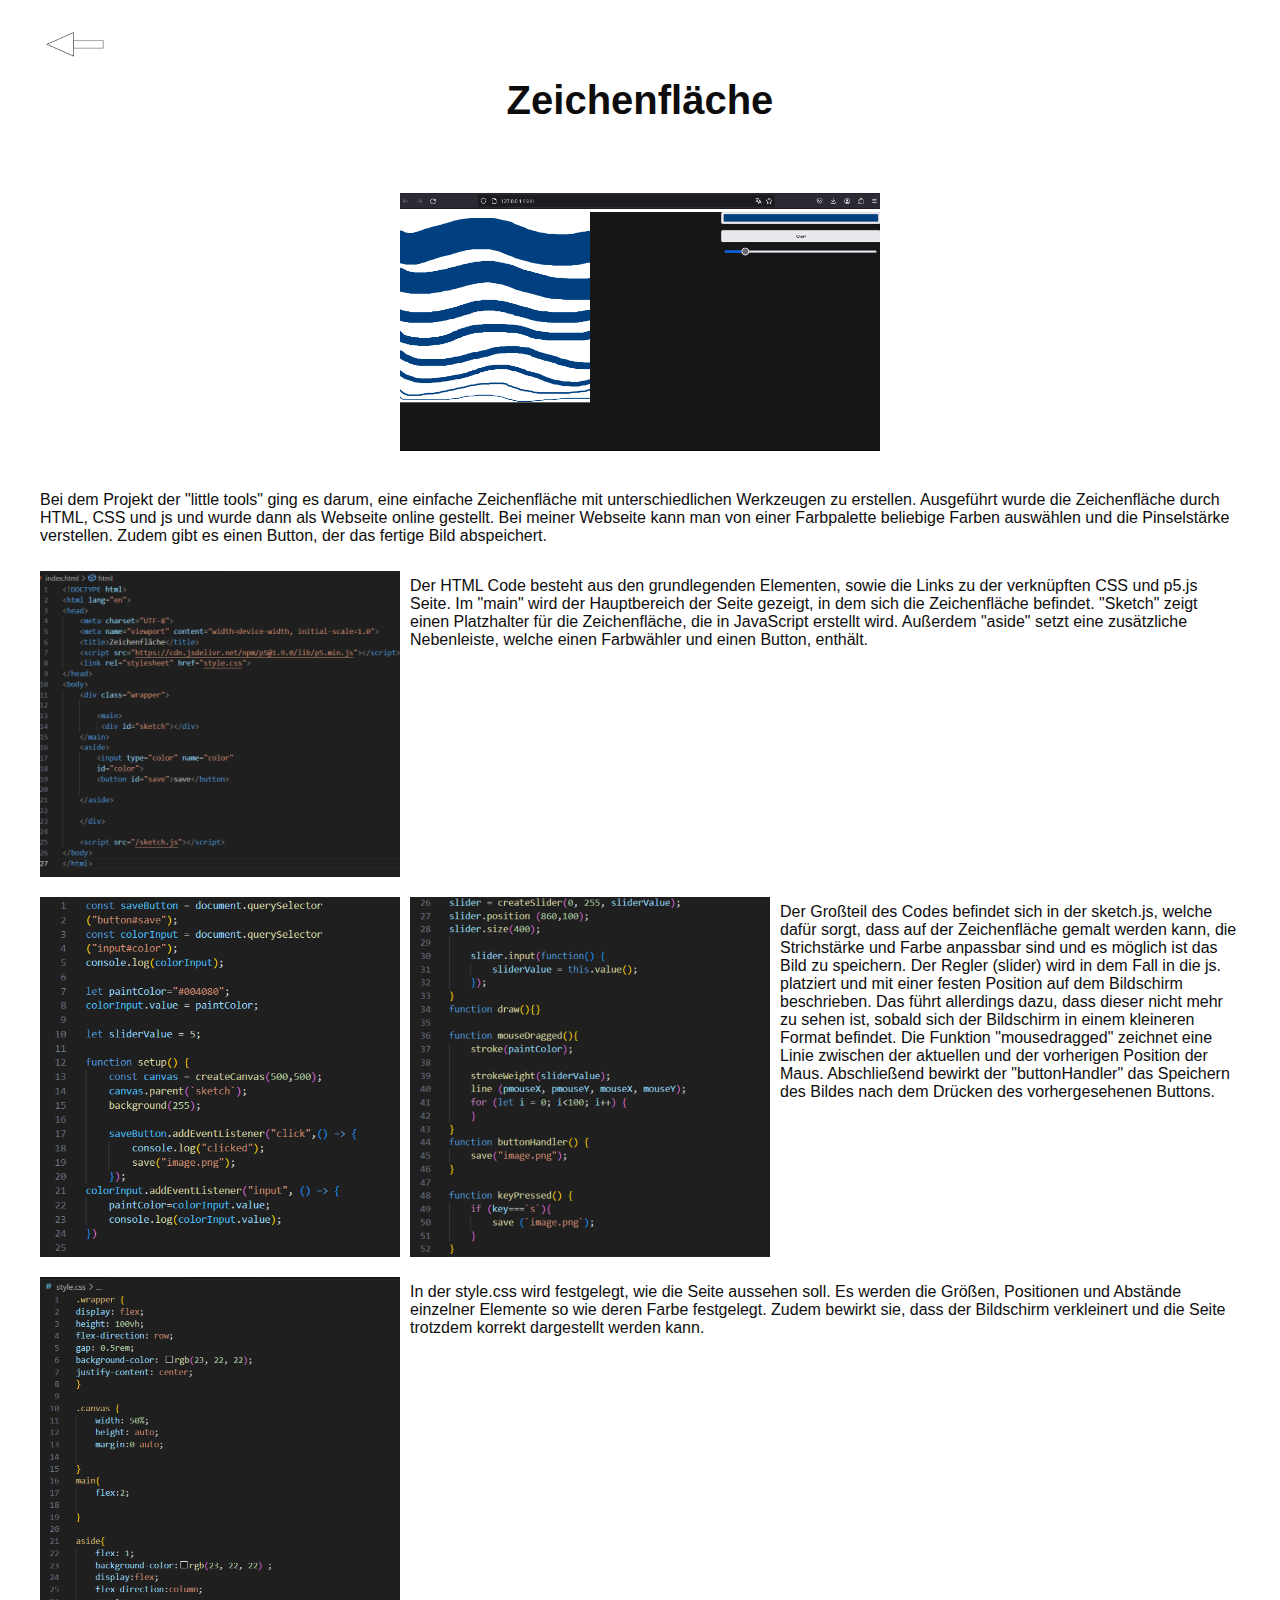
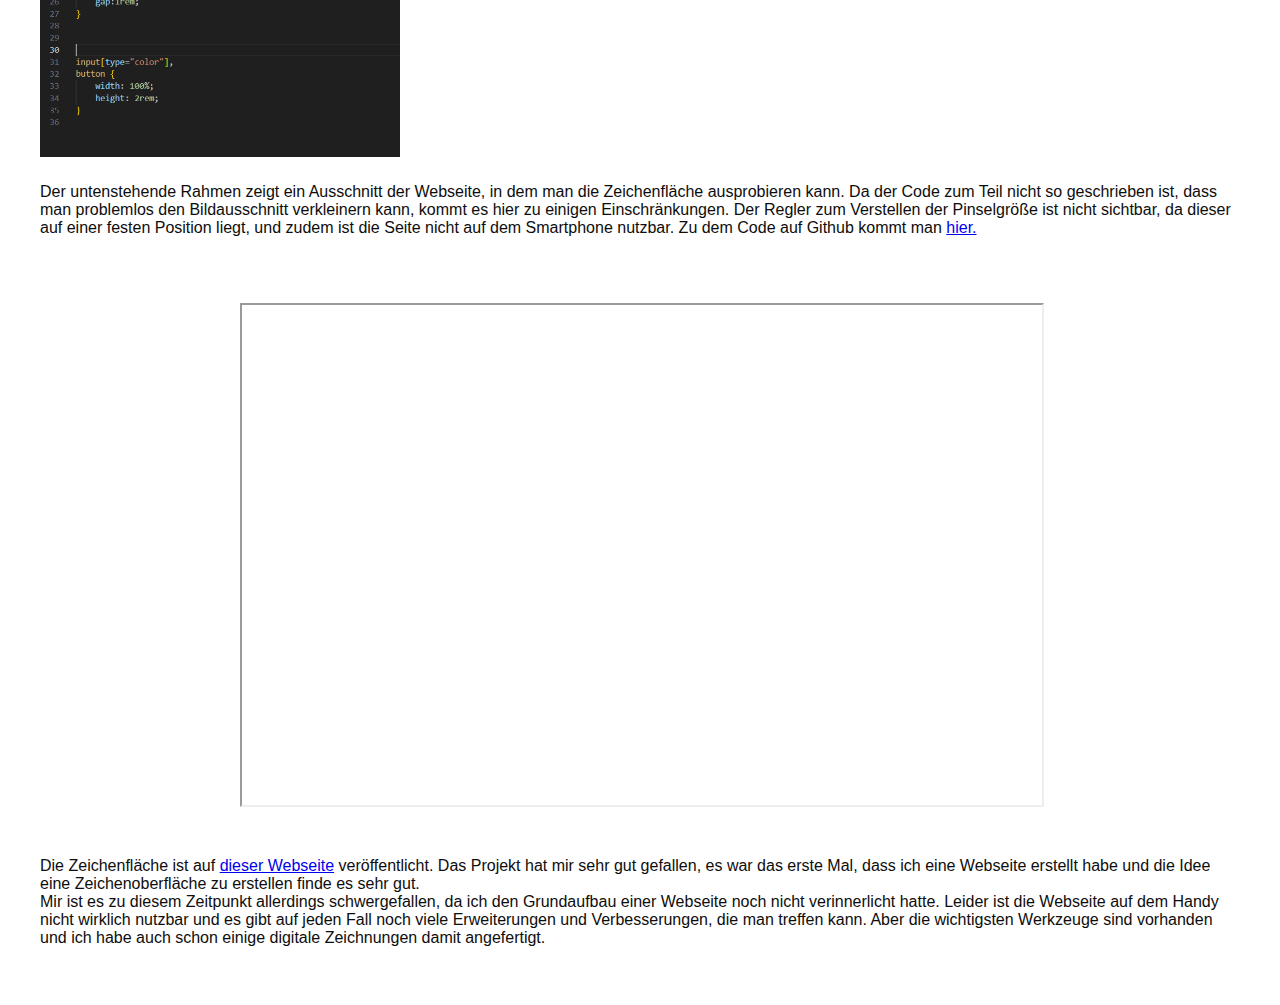
<file: littletools.html>
<!DOCTYPE html>
<html lang="en">
<head>
    <meta charset="UTF-8">
    <meta name="viewport" content="width=device-width, initial-scale=1.0">
    <title>little tools</title>
    <link rel="stylesheet" type="text/css" href="/style.css" />
</head>
<body>
    <div class="little_image">
        <a href="index.html">
            <img src="/assets/images/pfeil01.png" />
        </a> </div>
        
    <h1>Zeichenfläche</h1>


    
    <div class="image_gallery">
    <div class="image_wrapper_big">
        
        <img src= "/assets/images/little_tools02.png" />
        
            <p> Bei dem Projekt der "little tools" ging es darum, eine einfache Zeichenfläche mit unterschiedlichen Werkzeugen zu erstellen.
                Ausgeführt wurde die Zeichenfläche durch HTML, CSS und js und wurde dann als Webseite online gestellt.
                Bei meiner Webseite kann man von einer Farbpalette beliebige Farben auswählen und die Pinselstärke verstellen.
                Zudem gibt es einen Button, der das fertige Bild abspeichert. 
            </p>
        
        </div>
    
            <div class="image_wrapper_tools">
                <img src="assets/images/little_tools03.png" alt="">
               
                <p>Der HTML Code besteht aus den grundlegenden Elementen, sowie die Links zu der verknüpften CSS und p5.js Seite.
                     Im "main" wird der Hauptbereich der Seite gezeigt, in dem sich die Zeichenfläche befindet.
                     "Sketch" zeigt einen Platzhalter für die Zeichenfläche, die in JavaScript erstellt wird.
                      Außerdem "aside" setzt eine zusätzliche Nebenleiste, welche einen Farbwähler und einen Button, enthält.

                </p>
                </div>
                <div class="image_wrapper_tools">
                
                    <img src="assets/images/little_tools05.png" alt="">
                    <img src="assets/images/little_tools04.png" alt="">
                    <p>Der Großteil des Codes befindet sich in der sketch.js, welche dafür sorgt, dass auf der Zeichenfläche gemalt werden kann,
                         die Strichstärke und Farbe anpassbar sind und es möglich ist das Bild zu speichern.

                        Der Regler (slider) wird in dem Fall in die js. platziert und mit einer festen Position auf dem Bildschirm beschrieben.
                        Das führt allerdings dazu, dass dieser nicht mehr zu sehen ist, sobald sich der Bildschirm in einem kleineren Format befindet. 
                        Die Funktion "mousedragged" zeichnet eine Linie zwischen der aktuellen und der vorherigen Position der Maus.
                        Abschließend bewirkt der "buttonHandler" das Speichern des Bildes nach dem Drücken des vorhergesehenen Buttons.
                       
                    </p>
                </div>
                <div class="image_wrapper_tools">
                        <img src="assets/images/little_tools06.png" alt="">
                        <p>In der style.css wird festgelegt, wie die Seite aussehen soll. 
                            Es werden die Größen, Positionen und Abstände einzelner Elemente so wie deren Farbe festgelegt.
                            Zudem bewirkt sie, dass der Bildschirm verkleinert und die Seite trotzdem korrekt dargestellt werden kann.
                        </p>
                </div>
                <p>
                    Der untenstehende Rahmen zeigt ein Ausschnitt der Webseite, in dem man die Zeichenfläche ausprobieren kann.
                    Da der Code zum Teil nicht so geschrieben ist, dass man problemlos den Bildausschnitt verkleinern kann, kommt es hier zu einigen Einschränkungen.
                    Der Regler zum Verstellen der Pinselgröße ist nicht sichtbar, da dieser auf einer festen Position liegt,
                    und zudem ist die Seite nicht auf dem Smartphone nutzbar. 
                    Zu dem Code auf Github kommt man <a href="https://github.com/hbk-bs/little-tools-anne2810.git">hier.</a>  
                </p>
    </div>

        
        <div class="frame">
        <iframe src="https://malen-und-speichern.netlify.app/" frameboarder="10" width="60%" height="500" scrolling="no" >
        

        
        </iframe>
        
        </div>

    <p>
        Die Zeichenfläche ist auf  
        <a href="https://malen-und-speichern.netlify.app/">dieser Webseite</a>
        veröffentlicht. 
        Das Projekt hat mir sehr gut gefallen, es war das erste Mal, dass ich eine Webseite erstellt habe und die Idee eine 
        Zeichenoberfläche zu erstellen finde es sehr gut. <br>
        Mir ist es zu diesem Zeitpunkt allerdings schwergefallen, da ich den Grundaufbau einer Webseite noch nicht verinnerlicht hatte. 
        Leider ist die Webseite auf dem Handy nicht wirklich nutzbar und
        es gibt auf jeden Fall noch viele Erweiterungen und Verbesserungen, die man treffen kann.
        Aber die wichtigsten Werkzeuge sind vorhanden und ich habe auch schon einige digitale Zeichnungen damit angefertigt.
        <br> <br>
        
    </p>
    
</body>
</html>
</file>
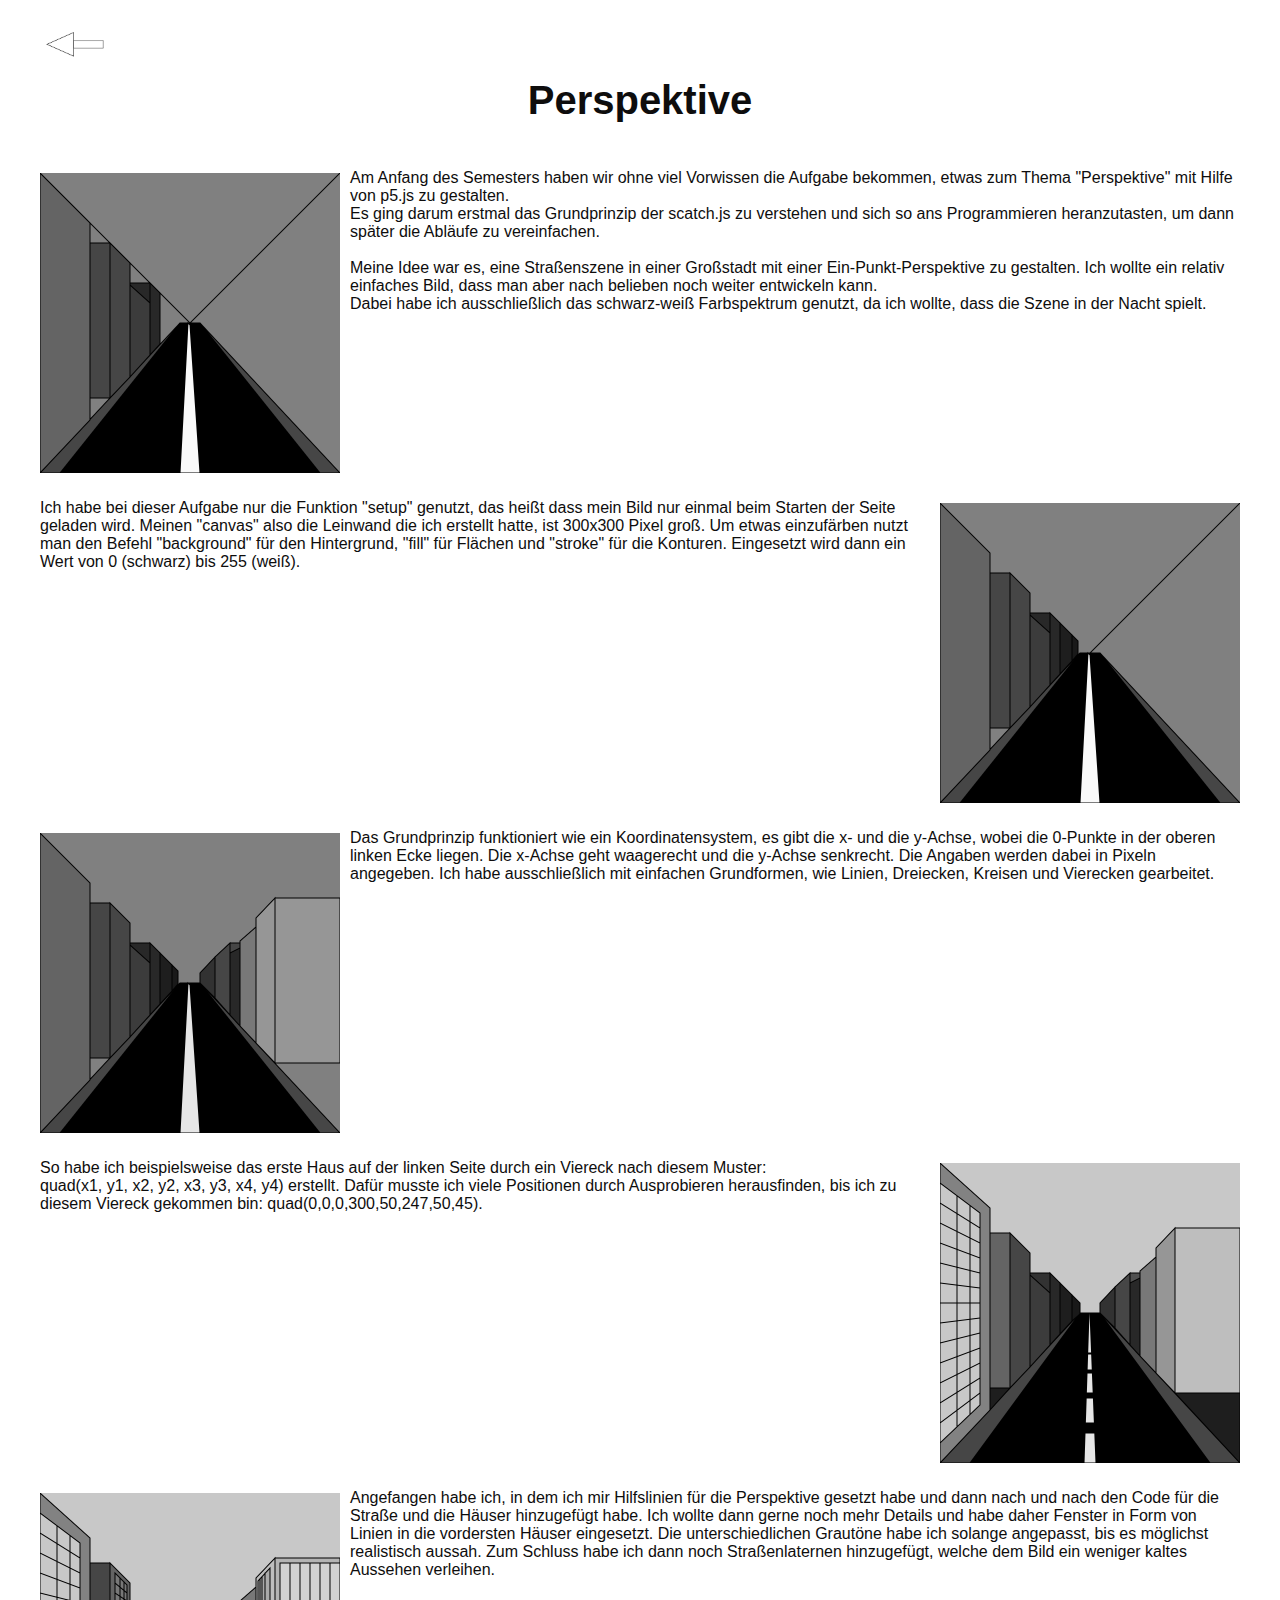
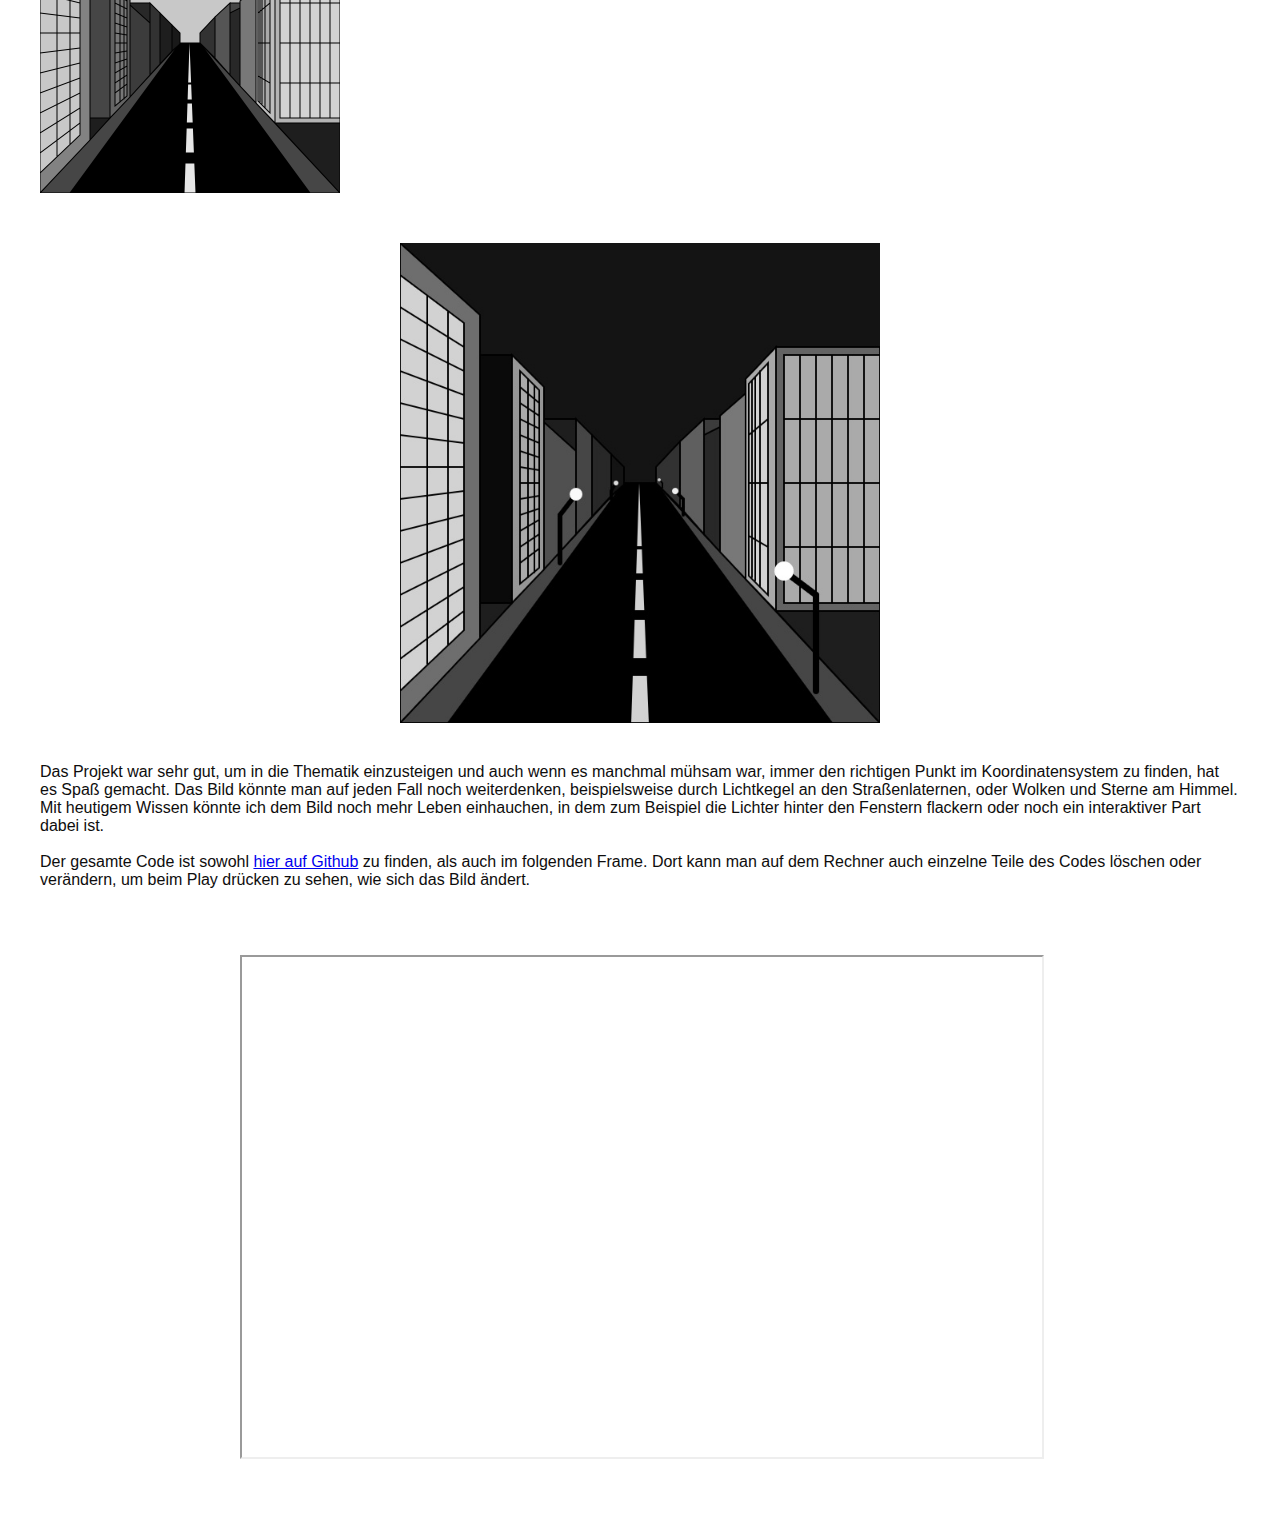
<file: perspektive.html>
<!DOCTYPE html>
<html lang="en">
<head>
    <meta charset="UTF-8">
    <meta name="viewport" content="width=device-width, initial-scale=1.0">
    <title>perspektive</title>
    <link rel="stylesheet" type="text/css" href="/style.css" />
</head>
<body>
    
     <div class="little_image">
        <a href="index.html">
            <img src="/assets/images/pfeil01.png" />
        </a>
        </div>
        
        <h1>Perspektive</h1> 

 <div class="image_gallery">

    <div class="image_wrapper_right">
        
        </div>
    <div class="image_wrapper_left">
    <img src="assets/images/p002.png" />

             <p>Am Anfang des Semesters haben wir ohne viel Vorwissen die Aufgabe bekommen, etwas zum Thema 
                "Perspektive" mit Hilfe von p5.js zu gestalten.<br>
                Es ging darum erstmal das Grundprinzip der scatch.js zu verstehen und sich so ans Programmieren heranzutasten, 
                um dann später die Abläufe zu vereinfachen. <br><br>
                Meine Idee war es, eine Straßenszene in einer Großstadt mit einer Ein-Punkt-Perspektive
                zu gestalten. 
                Ich wollte ein relativ einfaches Bild, dass man aber nach belieben noch weiter entwickeln kann. <br>
                Dabei habe ich ausschließlich das schwarz-weiß Farbspektrum genutzt, da ich wollte, dass die Szene in der Nacht spielt.
            </p> 
    </div>
        <div class="image_wrapper_right">
            <img src="assets/images/p003.png" alt="">

            <p> Ich habe bei dieser Aufgabe nur die Funktion "setup" genutzt, das heißt dass mein Bild nur einmal beim 
                Starten der Seite geladen wird. Meinen "canvas" also die Leinwand die ich erstellt hatte, ist 300x300 Pixel groß.
                Um etwas einzufärben nutzt man den Befehl "background" für den Hintergrund,
                "fill" für Flächen und "stroke" für die Konturen. Eingesetzt wird dann ein Wert von 0 (schwarz) bis 255 (weiß).
            </p>
        </div>

        <div class="image_wrapper_left">
            <img src="assets/images/p004.png" alt="">
            <p>Das Grundprinzip funktioniert wie ein Koordinatensystem, es gibt die x- und die y-Achse,
                wobei die 0-Punkte in der oberen linken Ecke liegen. Die x-Achse geht waagerecht und die y-Achse senkrecht.
                Die Angaben werden dabei in Pixeln angegeben.
                Ich habe ausschließlich mit einfachen Grundformen, wie Linien, Dreiecken, Kreisen und Vierecken gearbeitet.
                </p>
        </div>

        <div class="image_wrapper_right">
            <img src="assets/images/p005.png" alt="">
            <p> So habe ich beispielsweise das erste Haus auf der linken Seite durch ein Viereck
                nach diesem Muster: <br>
                quad(x1, y1, x2, y2, x3, y3, x4, y4) erstellt. Dafür musste ich viele Positionen durch Ausprobieren herausfinden,
                bis ich zu diesem Viereck gekommen bin: quad(0,0,0,300,50,247,50,45).    
            </p>
        </div>

        <div class="image_wrapper_left">
            <img src="assets/images/p006.png" alt="">
            <p> Angefangen habe ich, in dem ich mir Hilfslinien für die Perspektive gesetzt habe und dann nach und nach 
                den Code für die Straße und die Häuser hinzugefügt habe. Ich wollte dann gerne noch mehr Details und habe daher Fenster in 
                Form von Linien in die vordersten Häuser eingesetzt. 
                Die unterschiedlichen Grautöne habe ich solange angepasst, bis es möglichst realistisch aussah. 
                Zum Schluss habe ich dann noch Straßenlaternen hinzugefügt, welche dem Bild 
                ein weniger kaltes Aussehen verleihen.   
            </p>
        </div>

        <div class="image_wrapper_big" >
            <img src="assets/images/p007.jpg" alt="">
            <p> Das Projekt war sehr gut, um in die Thematik einzusteigen und auch wenn es manchmal mühsam war, immer 
                den richtigen Punkt im Koordinatensystem zu finden, hat es Spaß gemacht.
                Das Bild könnte man auf jeden Fall noch weiterdenken, beispielsweise durch Lichtkegel an den Straßenlaternen, oder  
                Wolken und Sterne am Himmel. 
                Mit heutigem Wissen könnte ich dem Bild noch mehr Leben einhauchen, in dem zum Beispiel die Lichter hinter den Fenstern
                flackern oder noch ein interaktiver Part dabei ist. <br> <br>
                Der gesamte Code ist sowohl   
                    <a href="https://github.com/anne2810/webseite_perspektive/blob/main/webseite_perspektive/sketch.js">hier auf Github</a> zu finden, 
                    als auch im folgenden Frame. Dort kann man auf dem Rechner auch einzelne Teile des Codes löschen oder verändern, um beim Play drücken zu sehen,
                    wie sich das Bild ändert.
            </p>
        </div>
</div>


<div class="frame">
    <iframe src="https://editor.p5js.org/anne2810/sketches/8k1OGOowd/" frameboarder="10" width="60%" height="500" scrolling="no" ></iframe>
    
</div>

</body>
</html>
</file>
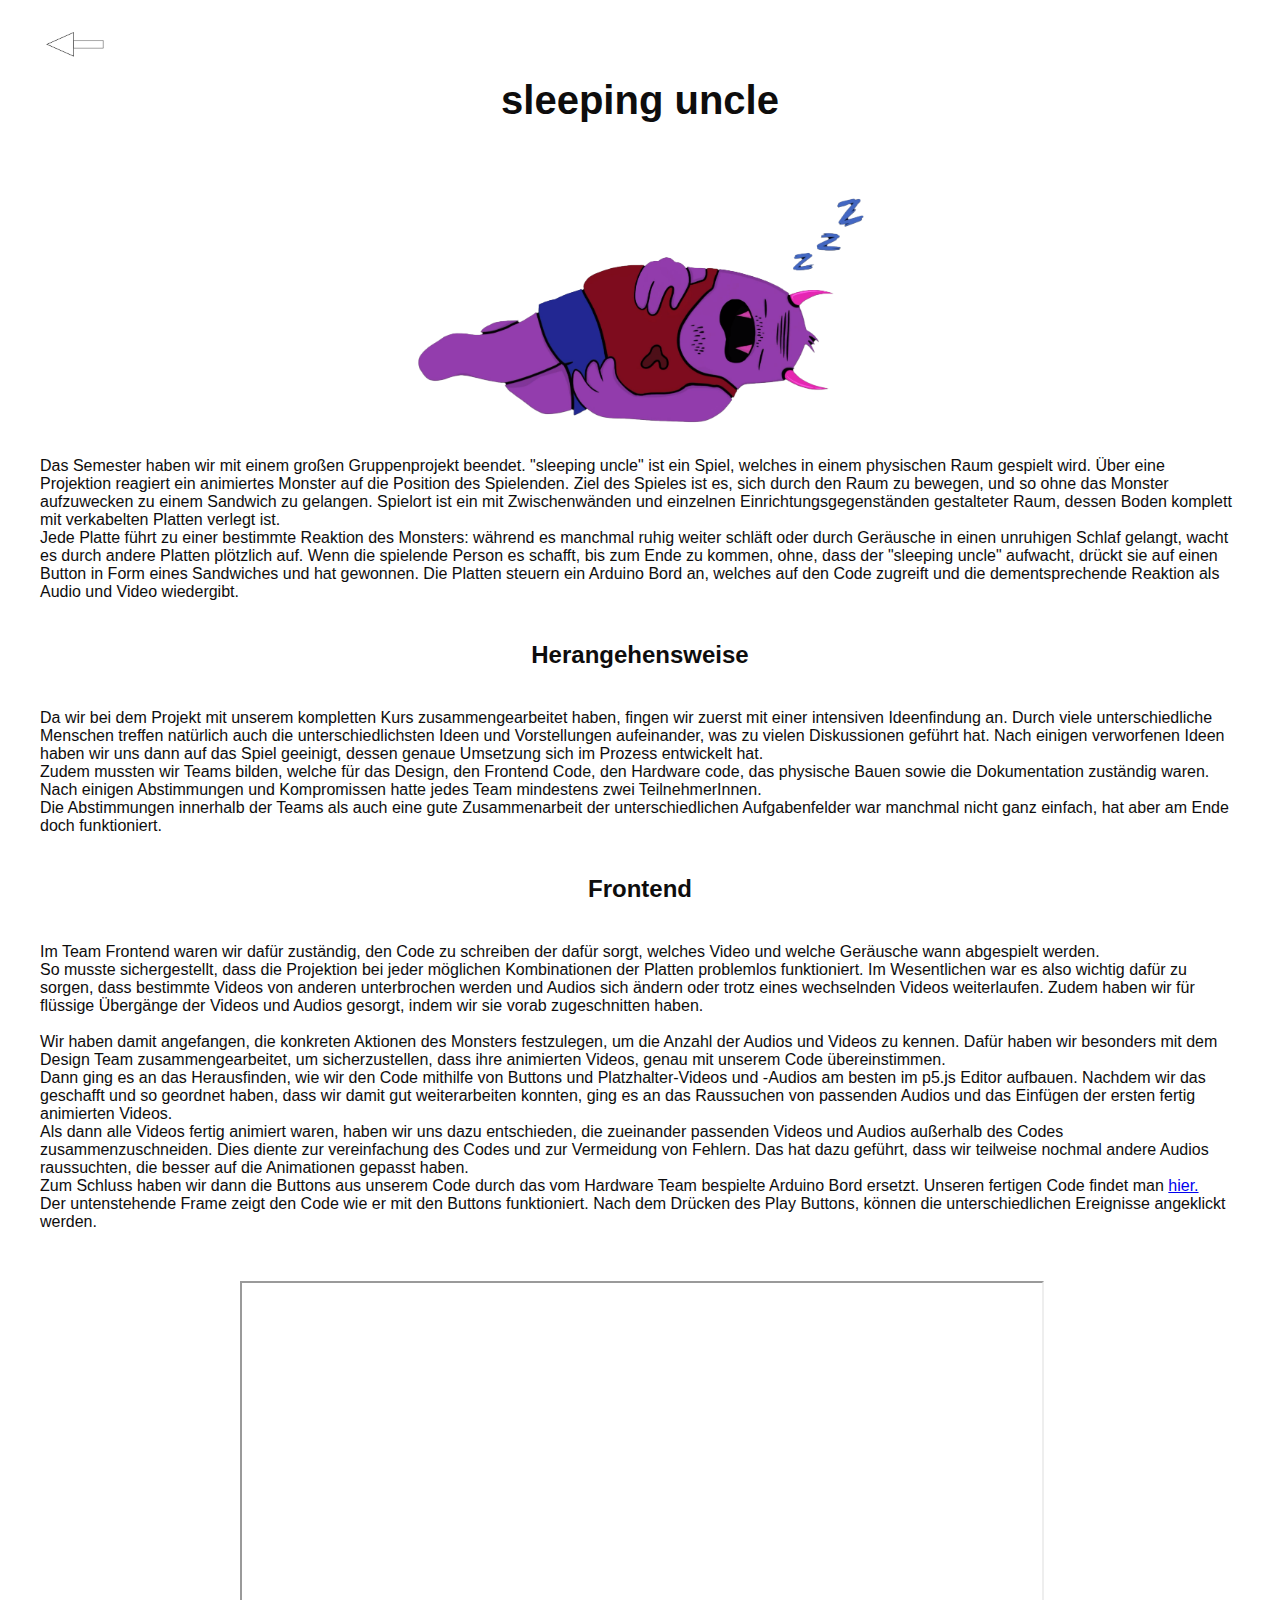
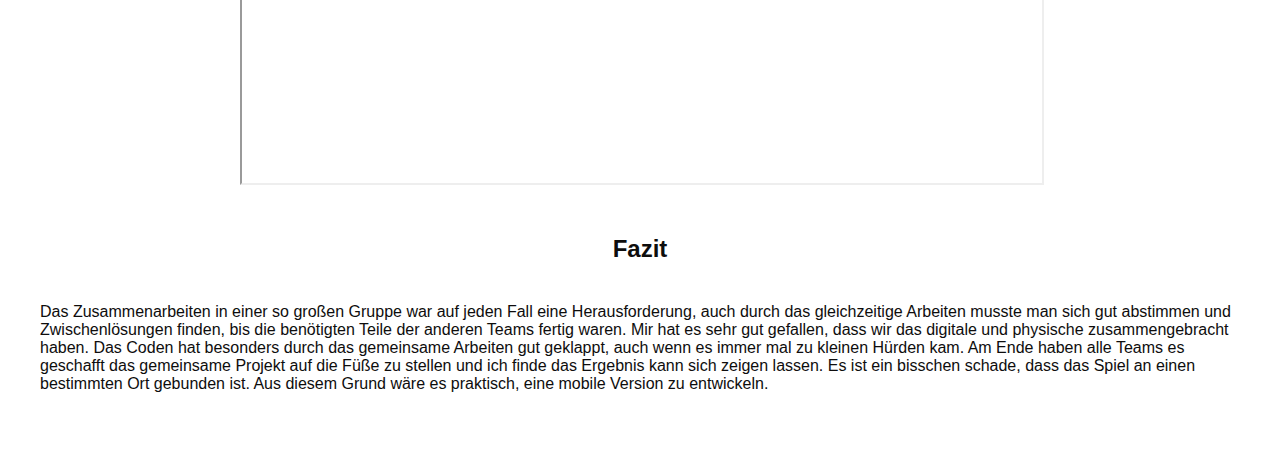
<file: sleepinguncle.html>
<!DOCTYPE html>
<html lang="en">
<head>
    <meta charset="UTF-8">
    <meta name="viewport" content="width=device-width, initial-scale=1.0">
    <title>sleeping uncle</title>
    <link rel="stylesheet" type="text/css" href="/style.css" />
</head>
<body>
    
    <div class="little_image">
        <a href="index.html">
            <img src="/assets/images/pfeil01.png" />
        </a> </div> 
        
    <h1>sleeping uncle</h1>

    

    <div class="image_wrapper_su" >
        <img src="assets/images/sleeping_uncle02.png" alt="">
        </div>
        <p>Das Semester haben wir mit einem großen Gruppenprojekt beendet. "sleeping uncle" ist ein Spiel, welches in einem physischen Raum 
            gespielt wird. Über eine Projektion reagiert ein animiertes Monster auf die Position des Spielenden.
            Ziel des Spieles ist es, sich durch den Raum zu bewegen, und so ohne das Monster aufzuwecken zu einem Sandwich zu gelangen.
            Spielort ist ein mit Zwischenwänden und einzelnen Einrichtungsgegenständen gestalteter Raum, dessen Boden komplett mit verkabelten 
            Platten verlegt ist. <br>
            Jede Platte führt zu einer bestimmte Reaktion des Monsters: während es manchmal ruhig weiter schläft oder durch Geräusche in
            einen unruhigen Schlaf gelangt, wacht es durch andere Platten plötzlich auf. Wenn die spielende Person es schafft, bis zum Ende zu kommen,
            ohne, dass der "sleeping uncle" aufwacht, drückt sie auf einen Button in Form eines Sandwiches und hat gewonnen. 
            Die Platten steuern ein Arduino Bord an, welches auf den Code zugreift und die dementsprechende Reaktion als Audio und
            Video wiedergibt.
        </p>
        <h2>Herangehensweise</h2>
        <p> Da wir bei dem Projekt mit unserem kompletten Kurs zusammengearbeitet haben, fingen wir zuerst mit einer intensiven Ideenfindung an.
            Durch viele unterschiedliche Menschen treffen natürlich auch die unterschiedlichsten Ideen und Vorstellungen aufeinander, was zu vielen 
            Diskussionen geführt hat. Nach einigen verworfenen Ideen haben wir uns dann auf das Spiel geeinigt, dessen genaue Umsetzung sich im 
            Prozess entwickelt hat. <br>
            Zudem mussten wir Teams bilden, welche für das Design, den Frontend Code, den Hardware code, das physische Bauen sowie die Dokumentation
            zuständig waren. <br>
            Nach einigen Abstimmungen und Kompromissen hatte jedes Team mindestens zwei TeilnehmerInnen. <br>
            Die Abstimmungen innerhalb der Teams als auch eine gute Zusammenarbeit der unterschiedlichen Aufgabenfelder war manchmal nicht ganz einfach, 
            hat aber am Ende doch funktioniert. 
        </p>

        <h2>Frontend</h2>
        <p>Im Team Frontend waren wir dafür zuständig, den Code zu schreiben der dafür sorgt, welches Video und welche Geräusche wann abgespielt werden. <br>
            So musste sichergestellt, dass die Projektion bei jeder möglichen Kombinationen der Platten problemlos funktioniert.
            Im Wesentlichen war es also wichtig dafür zu sorgen, dass bestimmte Videos von anderen unterbrochen werden und Audios sich ändern oder
            trotz eines wechselnden Videos weiterlaufen.
            Zudem haben wir für flüssige Übergänge der Videos und Audios gesorgt, indem wir sie vorab zugeschnitten haben. <br> <br>
            Wir haben damit angefangen, die konkreten Aktionen des Monsters festzulegen, um die Anzahl der Audios und Videos zu kennen.
            Dafür haben wir besonders mit dem Design Team zusammengearbeitet, um sicherzustellen, dass ihre animierten Videos, 
            genau mit unserem Code übereinstimmen. <br>
            Dann ging es an das Herausfinden, wie wir den Code mithilfe von Buttons und Platzhalter-Videos und -Audios am besten im 
            p5.js Editor aufbauen.
            Nachdem wir das geschafft und so geordnet haben, dass wir damit gut weiterarbeiten konnten, ging es an das Raussuchen
            von passenden Audios und das Einfügen der ersten fertig animierten Videos. <br>
            Als dann alle Videos fertig animiert waren, haben wir uns dazu entschieden, die zueinander passenden Videos und Audios außerhalb des Codes 
            zusammenzuschneiden. Dies diente zur vereinfachung des Codes und zur Vermeidung von Fehlern.
            Das hat dazu geführt, dass wir teilweise nochmal andere Audios raussuchten, die besser auf die Animationen gepasst haben. <br>
            Zum Schluss haben wir dann die Buttons aus unserem Code durch das vom Hardware Team bespielte Arduino Bord ersetzt.
            Unseren fertigen Code findet man   

            <a href="https://github.com/hbk-bs/little-little-creatures/blob/main/server/public/sketch.js">hier.</a> <br>
            
            Der untenstehende Frame zeigt den Code wie er mit den Buttons funktioniert.
            Nach dem Drücken des Play Buttons, können die unterschiedlichen Ereignisse angeklickt werden. 
        </p>
        
            <div class="frame">
                <iframe src="https://editor.p5js.org/anne2810/sketches/5F7nCIQCT" frameboarder="10" width="60%" height="500" scrolling="no" ></iframe>
            </div>

        <h2>Fazit</h2>
        <p> Das Zusammenarbeiten in einer so großen Gruppe war auf jeden Fall eine Herausforderung, auch durch das gleichzeitige Arbeiten musste man sich gut 
            abstimmen und Zwischenlösungen finden, bis die benötigten Teile der anderen Teams fertig waren.
            Mir hat es sehr gut gefallen, dass wir das digitale und physische zusammengebracht haben.
            Das Coden hat besonders durch das gemeinsame Arbeiten gut geklappt, auch wenn es immer mal zu kleinen Hürden kam.
            Am Ende haben alle Teams es geschafft das gemeinsame Projekt auf die Füße zu stellen und ich finde das Ergebnis kann sich zeigen lassen.
            Es ist ein bisschen schade, dass das Spiel an einen bestimmten Ort gebunden ist. 
            Aus diesem Grund wäre es praktisch, eine mobile Version zu entwickeln. 
            <br><br>
        </p>


</body>
</html>
</file>
<file: style.css>
body{
    background-color: #FDFBF8
    line-height 1.5;
    padding: 1em 2em;
    color: #0e0d0d;
    font-family: "Open Sans", sans-serif; /* schriftart */
    }

    .open-sans {
      font-family: "Open Sans", sans-serif;
      font-optical-sizing: auto;
      font-weight: normal; 
      font-style: normal;
      font-variation-settings: normal 100; 
  }
  
  h1 {
    font-size: 40px;
    text-align: center;
    margin-bottom: 30px ;
    margin-top: 10px;
  }

  h2 {
    text-align: center;
    margin-top: 40px;
    margin-bottom: 40px;
    padding-top: 0em;
  }

  

  h1,
 h2,
 strong {
  color: #0e0d0d;
}

h3 {
  margin-top: 100px;
  margin-bottom: 10px;
  font-size: 15px;
  text-align: center;
  

}

.image-container {
  display: flex;
  flex-wrap: wrap;
}

.image { /* skalierung der bilder*/
  flex: 1 1 25%; /*  Breite der Bilder */
  margin: 20px; /* Abstand zwischen den Bildern */
  transform: scale(1); /* Zurücksetzen der Transformation */
  transition: transform 0.3s;
}
.image img {
    width: 100%;
    height: auto;
  }

.image:hover { /* beim drüber gehen mit der maus wird das bild größer*/
  transform: scale(1.2);
}


/*pfeil*/
  .little_image img {
    width: 70px; 
    height: auto; 
    
}

/* perspektive*/
.image_gallery {
  display: flex;
  flex-wrap: wrap;
  justify-content: center; 
}



.image_wrapper_left img {
  float: left;
  max-width: 25%; 
  height: auto;
  display: block; 
  margin-top: 20px;
  margin-bottom: 10px;
  margin-right: 10px;


}

.image_wrapper_right img {
  float: right;
  max-width: 25%; 
  height: auto;
  display: block; 
  margin-top: 20px;
  margin-bottom: 10px;
  margin-left: 10px;
  }

  

  .text_wrapper {
    overflow: hidden;
  }

.image_wrapper_big img {
  max-width: 40%; 
  height: auto;
  display: block; 
  margin-top: 40px;
  margin-bottom: 40px;
  margin-left: auto;
  margin-right: auto;
}

.image_wrapper p {
  margin-top: 10px; 
}

@media (max-width: 600px) {
  .image_wrapper {
    width: 50%; 
    text-align: center; 
  }

  .image_wrapper img {
    max-width: 50%; 
    height: auto;
    display: block; 
  }

  .image_wrapper p {
    margin-top: 10px; 
  }
  
}


.frame {
  margin: 0 auto;
  margin-top: 50px;
  width: 80%;
  max-width: 800px;
  margin-bottom: 50px;
  
}

.frame iframe {
  display: block;
  width: 100%;
  height: 500px;
}

.image_wrapper_tools img {
  float: left;
  max-width: 30%; 
  height: auto;
  display: block; 
  margin-top: 10px;
  margin-bottom: 10px;
  margin-right: 10px;

}

.image_wrapper_su img {
  max-width: 40%; 
  height: auto;
  display: block; 
  margin-top: -20px;
  margin-bottom: 10px;
  margin-left: auto;
  margin-right: auto;
}
</file>
